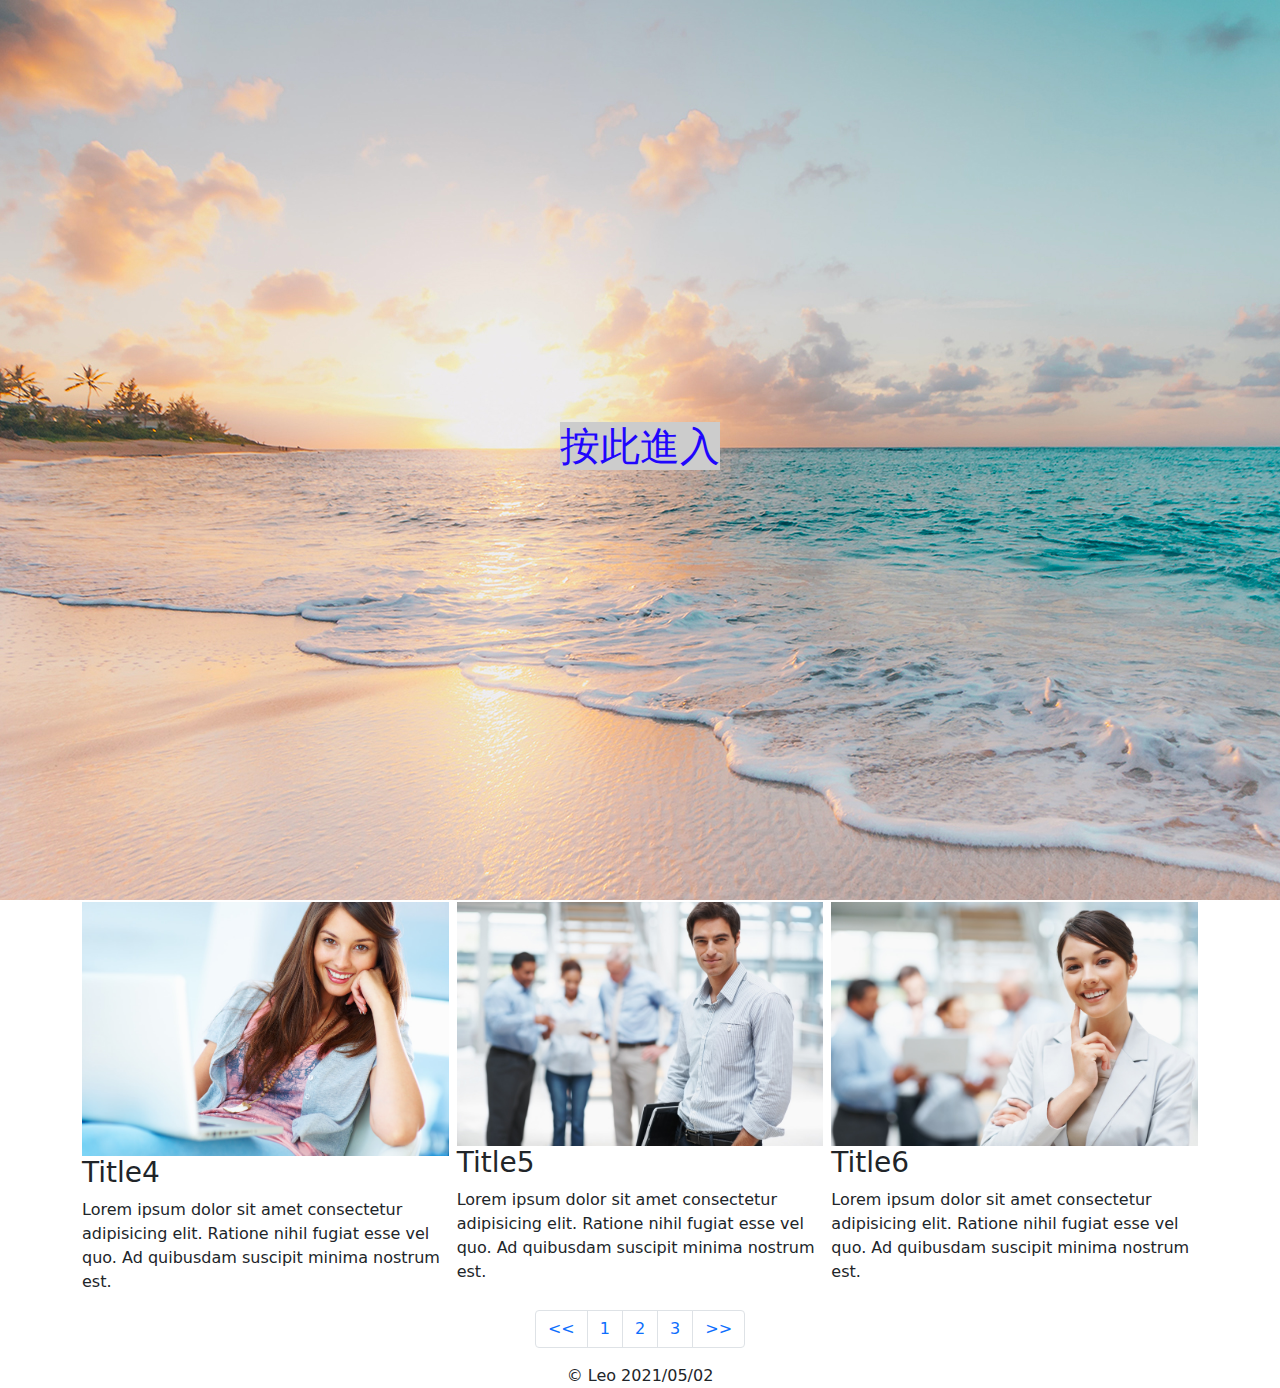
<file: Index.html>
<!doctype html>
<html lang="en">

<head>
    <!-- Required meta tags -->
    <meta charset="utf-8">
    <meta name="viewport" content="width=device-width, initial-scale=1">

    <!-- Bootstrap CSS -->
    <link rel="stylesheet" href="js/bootstrap.min.css">
    <!-- <link href="https://cdn.jsdelivr.net/npm/bootstrap@5.0.0-beta3/dist/css/bootstrap.min.css" rel="stylesheet"
    integrity="sha384-eOJMYsd53ii+scO/bJGFsiCZc+5NDVN2yr8+0RDqr0Ql0h+rP48ckxlpbzKgwra6" crossorigin="anonymous"> -->
    <!-- Optional JavaScript; choose one of the two! -->

    <!-- Option 1: Bootstrap Bundle with Popper -->
    <script src="js/bootstrap.bundle.min.js"></script>
    <script src="js/bootstrap.min.js"></script>
    <!-- <script src="https://cdn.jsdelivr.net/npm/bootstrap@5.0.0-beta3/dist/js/bootstrap.bundle.min.js"
    integrity="sha384-JEW9xMcG8R+pH31jmWH6WWP0WintQrMb4s7ZOdauHnUtxwoG2vI5DkLtS3qm9Ekf"
    crossorigin="anonymous"></script> -->


    <!-- Option 2: Separate Popper and Bootstrap JS -->
    <!--
<script src="https://cdn.jsdelivr.net/npm/@popperjs/core@2.9.1/dist/umd/popper.min.js" integrity="sha384-SR1sx49pcuLnqZUnnPwx6FCym0wLsk5JZuNx2bPPENzswTNFaQU1RDvt3wT4gWFG" crossorigin="anonymous"></script>
<script src="https://cdn.jsdelivr.net/npm/bootstrap@5.0.0-beta3/dist/js/bootstrap.min.js" integrity="sha384-j0CNLUeiqtyaRmlzUHCPZ+Gy5fQu0dQ6eZ/xAww941Ai1SxSY+0EQqNXNE6DZiVc" crossorigin="anonymous"></script>
-->

    <script src="js/jquery.min.js"></script>

    <title>Hello, world!</title>
    <style type="text/css">
        .jumbotron {
            color: aliceblue;
            background: url("images/picsum1.jpg") no-repeat center center /cover;
        }

        /* https://picsum.photos/1920/200?random=1 */
        .a_breadcrumb {
            background-color: bisque;
        }

        .breadcrumb {
            background-color: transparent;
        }

        .detail {
            color: white;
            background-color: black;
        }
        .detail2{
            display: none;
        }

        .breadcrumb-item a {
            color: black;
            text-decoration: none;
        }

        .breadcrumb-item.active {
            color: blue;
        }

        .cover{
            position: fixed;
            top: 0;
            left: 0;
            width: 100%;
            height: 100%;
            z-index: 20;
            background-image: url("images/beach.jpg");
            background-size: cover;
            display: flex;
            justify-content: center;
        }

        .cover .enter {
            text-align: center;
            background-color: #ccc;
            color: rgb(31, 6, 253);
            font-weight: bolder;
        }
    </style>
</head>
<body>
    <div class="cover">
        <!-- <div class="container-fluid"> -->
        <div class="row align-items-center">
            <div class="col">
                <div class="enter">
                    <h1>按此進入</h1>
                </div>
            </div>
        </div>
        <!-- </div> -->
    </div>
    <!-- Navbar -->

    <nav class="navbar navbar-expand-lg navbar-light bg-light">
        <div class="container-fluid">
            <a class="navbar-brand gohome" href="#">WEB</a>
            <button class="navbar-toggler" type="button" data-bs-toggle="collapse"
                data-bs-target="#navbarSupportedContent" aria-controls="navbarSupportedContent" aria-expanded="false"
                aria-label="Toggle navigation">
                <span class="navbar-toggler-icon"></span>
            </button>
            <div class="collapse navbar-collapse" id="navbarSupportedContent">
                <ul class="navbar-nav me-auto mb-2 mb-lg-0">
                    <li class="nav-item">
                        <a class="nav-link active" aria-current="page" href="#">Home</a>
                    </li>
                    <li class="nav-item">
                        <a class="nav-link" href="#">Link</a>
                    </li>
                    <li class="nav-item dropdown">
                        <a class="nav-link dropdown-toggle" href="#" id="navbarDropdown" role="button"
                            data-bs-toggle="dropdown" aria-expanded="false">
                            Dropdown
                        </a>
                        <ul class="dropdown-menu" aria-labelledby="navbarDropdown">
                            <li><a class="dropdown-item" href="#">Action</a></li>
                            <li><a class="dropdown-item" href="#">Another action</a></li>
                            <li>
                                <hr class="dropdown-divider">
                            </li>
                            <li><a class="dropdown-item" href="#">Something else here</a></li>
                        </ul>
                    </li>
                    <li class="nav-item">
                        <a class="nav-link disabled" href="#" tabindex="-1" aria-disabled="true">Disabled</a>
                    </li>
                </ul>
                <form class="d-flex">
                    <input class="form-control me-2" type="search" placeholder="Search" aria-label="Search">
                    <button class="btn btn-outline-success" type="submit">Search</button>
                </form>
            </div>
        </div>
    </nav>
    <div class="jumbotron jumbotron-fluid">
        <div class="container ">
            <h1 class="display-4">Welcome to my website</h1>
            <p class="lead mb-0">This is a modified jumbotron that occupies the entire horizontal space of its parent.
            </p>
        </div>
    </div>
    <div class="a_breadcrumb">
        <div class="container">
            <nav style="--bs-breadcrumb-divider: '>';" aria-label="breadcrumb">
                <ol class="breadcrumb">
                    <li class="breadcrumb-item gohome"><a href="#">首頁</a></li>
                    <li class="breadcrumb-item active" aria-current="page">展示區</li>
                </ol>
            </nav>
        </div>
    </div>
    <div class="container">
        <div class="col-12">
            <h1>Title</h1>
            <p>Lorem ipsum, dolor sit amet consectetur adipisicing elit. Omnis numquam commodi, ipsam et tenetur
                necessitatibus dolorum ex rerum nesciunt officiis facere possimus? Magnam quaerat enim aperiam ab
                commodi aspernatur officiis itaque aut harum soluta? Nesciunt nam iure odio, esse sequi architecto ex
                aut dolor eos nulla voluptatibus laborum labore natus.</p>
            <div class="space mt-3">
                <h2>About me</h2>
                <p>Lorem ipsum dolor sit amet consectetur adipisicing elit. Nemo expedita deleniti voluptate commodi
                    beatae vel possimus nisi modi. Eius, veritatis!</p>
                <div class="detail">
                    <p>更多細節 (按此打開)</p>
                </div>
                <div class="detail2 mb-5">
                    <p>Lorem ipsum dolor sit, amet consectetur adipisicing elit. Modi deserunt voluptatum quos tempore
                        deleniti, hic officiis aperiam cum quisquam accusantium facere minima quod at, soluta explicabo
                        iure rem ipsum fugit quas consequuntur sunt molestiae suscipit delectus assumenda? Totam
                        provident est inventore architecto officia corporis at. Soluta labore quibusdam at possimus?</p>
                </div>
            </div>
            <div class="row g-2 justify-content-center ">
                <!-- g-<number> 間距-->
                <!-- row-cols-md-3 =col-md-4 -->
                <!-- justify-content- 調整主軸空間(flex) -->
                <div class="col-12 col-md-4">
                    <div class="item">
                        <img src="images/slide-1.jpg" alt="" class="w-100">
                        <h3>Title1</h3>
                        <p>Lorem ipsum dolor sit amet consectetur adipisicing elit. Ratione nihil fugiat esse vel quo.
                            Ad
                            quibusdam suscipit minima nostrum est.</p>
                    </div>
                </div>
                <div class="col-12 col-md-4">
                    <div class="item">
                        <img src="images/slide-2.jpg" alt="" class="w-100">
                        <h3>Title2</h3>
                        <p>Lorem ipsum dolor sit amet consectetur adipisicing elit. Ratione nihil fugiat esse vel quo.
                            Ad
                            quibusdam suscipit minima nostrum est.</p>
                    </div>
                </div>
                <div class="col-12 col-md-4">
                    <div class="item">
                        <img src="images/slide-3.jpg" alt="" class="w-100">
                        <h3>Title3</h3>
                        <p>Lorem ipsum dolor sit amet consectetur adipisicing elit. Ratione nihil fugiat esse vel quo.
                            Ad
                            quibusdam suscipit minima nostrum est.</p>
                    </div>
                </div>

                <div class="col-12 col-md-4">
                    <div class="item">
                        <img src="images/slide-4.jpg" alt="" class="w-100">
                        <h3>Title4</h3>
                        <p>Lorem ipsum dolor sit amet consectetur adipisicing elit. Ratione nihil fugiat esse vel quo.
                            Ad
                            quibusdam suscipit minima nostrum est.</p>
                    </div>
                </div>
                <div class="col-12 col-md-4">
                    <div class="item">
                        <img src="images/slide-5.jpg" alt="" class="w-100">
                        <h3>Title5</h3>
                        <p>Lorem ipsum dolor sit amet consectetur adipisicing elit. Ratione nihil fugiat esse vel quo.
                            Ad
                            quibusdam suscipit minima nostrum est.</p>
                    </div>
                </div>
                <div class="col-12 col-md-4">
                    <div class="item">
                        <img src="images/slide-6.jpg" alt="" class="w-100">
                        <h3>Title6</h3>
                        <p>Lorem ipsum dolor sit amet consectetur adipisicing elit. Ratione nihil fugiat esse vel quo.
                            Ad
                            quibusdam suscipit minima nostrum est.</p>
                    </div>
                </div>

            </div>
        </div>
    </div>
    <nav aria-label="Page navigation example">
        <ul class="pagination justify-content-center">
            <li class="page-item"><a class="page-link" href="#"><<</a>
            </li>
            <li class="page-item"><a class="page-link" href="#">1</a></li>
            <li class="page-item"><a class="page-link" href="#">2</a></li>
            <li class="page-item"><a class="page-link" href="#">3</a></li>
            <li class="page-item"><a class="page-link" href="#">>></a></li>
        </ul>
    </nav>
    <div class="container-fluid footer text-center">
        &copy; Leo 2021/05/02
    </div>
 
    


    <script type="text/javascript">
        $(document).ready(function (){
          $(".enter").click(function () {
            $(".cover").hide()
          })
          $(".gohome").click(function () {
              $(".cover").show()              
          })
          $(".detail").click(function (){
              $(".detail2").slideToggle()
          })
        })
    </script>
</body>

</html>
</file>
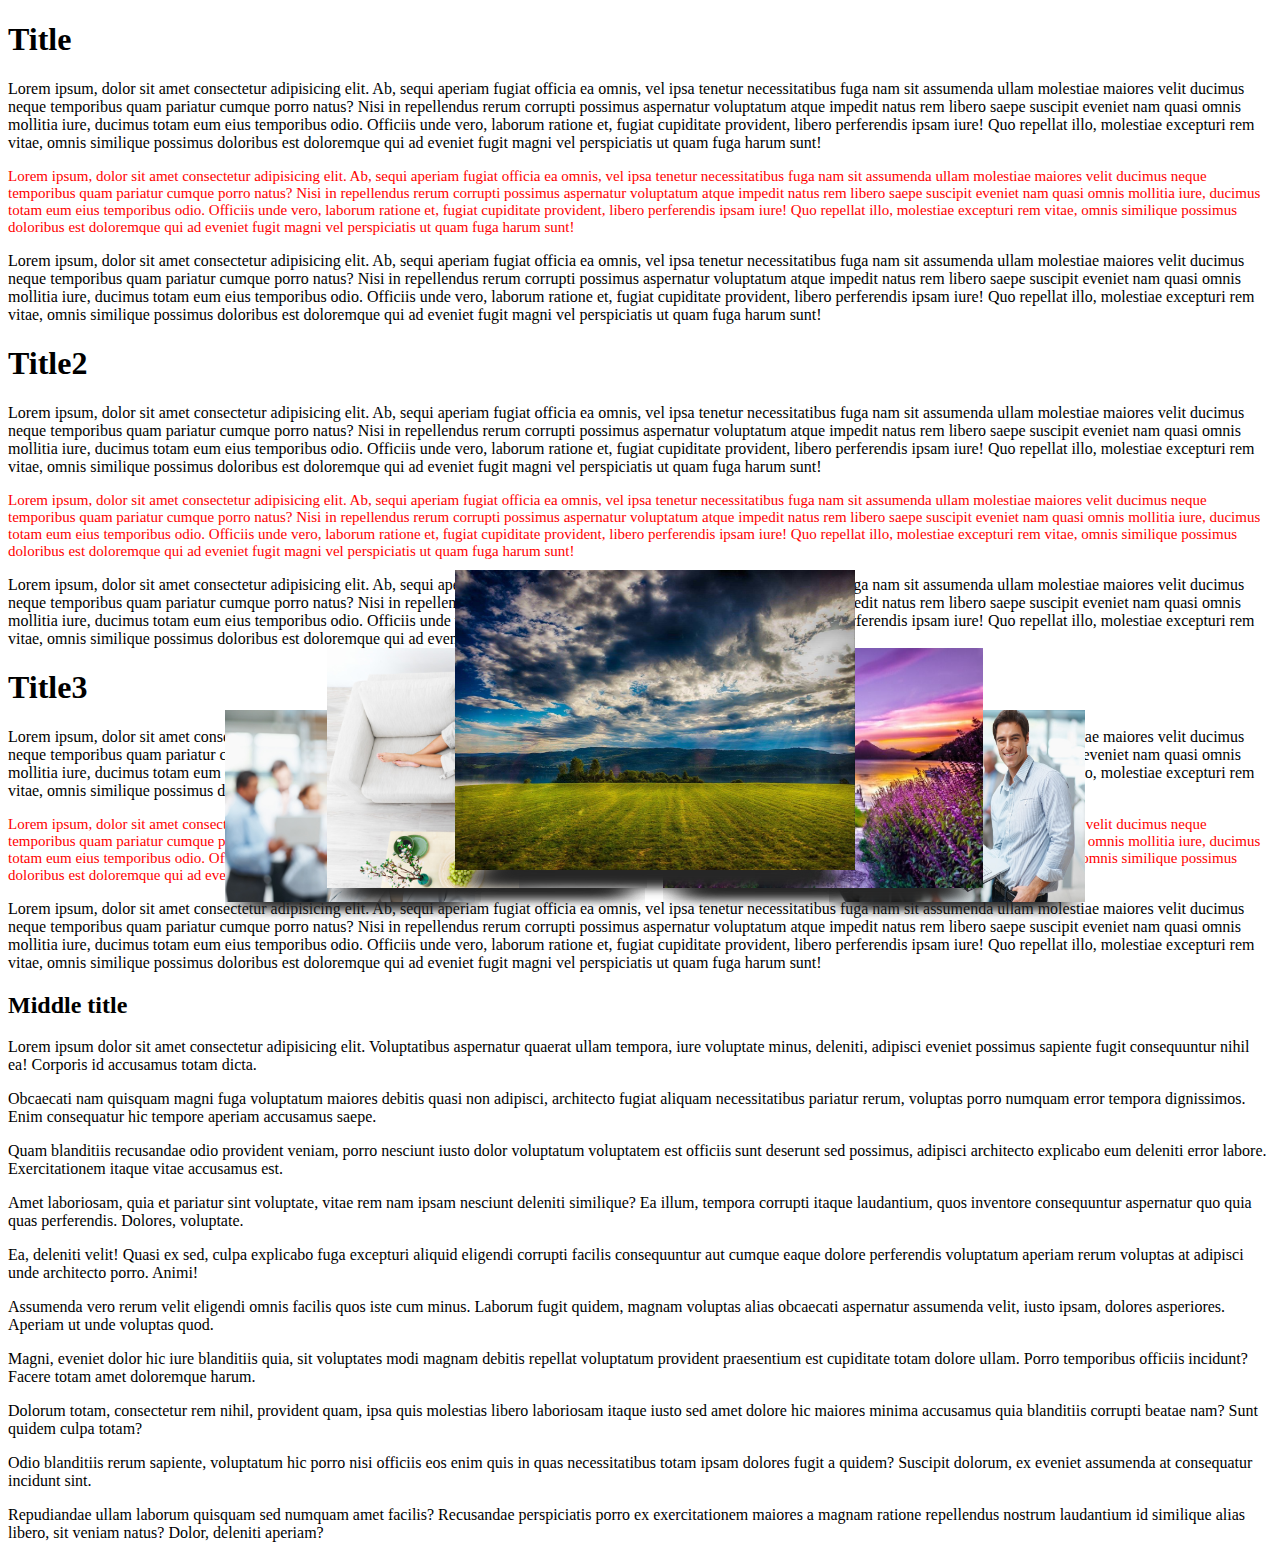
<file: Carousel Ad_Demo.html>
<!DOCTYPE html>
<html lang="en">

</html>

<head>
    <meta charset="UTF-8">
    <meta name="viewport" content="width=device-width, initial-scale=1.0">
    <link rel="Stylesheet" type="text/css" href="style/carousel.css">
	<script src="scripts/jquery.min.js"></script>
    <script type="text/javascript"
        src="scripts/jquery.mousewheel.min.js"></script>
    <script type="text/javascript" src="scripts/jquery.carousel-1.1.min.js"></script>
    <title>DemoWeb</title>
    <Style type="text/css">
        hi {
            background-color: aliceblue;
        }

        .page {
            color: red;
            font-size: 15px;
        }


/* carousel的浮動視窗背景參數，其餘的在css檔案中 */
        .full-screem {
            position: fixed;
            bottom: 0;
            left: 0;
            width: 100%;
            height: 40%;
            z-index: 20;
            background: rgba(0, 0, 0, .0);
            display: flex;
            justify-content: center;
            align-items: flex-end;
        }
    </Style>
</head>

<body>
    <h1>Title</h1>
    <p>Lorem ipsum, dolor sit amet consectetur adipisicing elit. Ab, sequi aperiam fugiat officia ea omnis, vel ipsa
        tenetur necessitatibus fuga nam sit assumenda ullam molestiae maiores velit ducimus neque temporibus quam
        pariatur cumque porro natus? Nisi in repellendus rerum corrupti possimus aspernatur voluptatum atque impedit
        natus rem libero saepe suscipit eveniet nam quasi omnis mollitia iure, ducimus totam eum eius temporibus odio.
        Officiis unde vero, laborum ratione et, fugiat cupiditate provident, libero perferendis ipsam iure! Quo repellat
        illo, molestiae excepturi rem vitae, omnis similique possimus doloribus est doloremque qui ad eveniet fugit
        magni vel perspiciatis ut quam fuga harum sunt!</p>
    <p class="page">Lorem ipsum, dolor sit amet consectetur adipisicing elit. Ab, sequi aperiam fugiat officia ea omnis,
        vel ipsa
        tenetur necessitatibus fuga nam sit assumenda ullam molestiae maiores velit ducimus neque temporibus quam
        pariatur cumque porro natus? Nisi in repellendus rerum corrupti possimus aspernatur voluptatum atque impedit
        natus rem libero saepe suscipit eveniet nam quasi omnis mollitia iure, ducimus totam eum eius temporibus odio.
        Officiis unde vero, laborum ratione et, fugiat cupiditate provident, libero perferendis ipsam iure! Quo repellat
        illo, molestiae excepturi rem vitae, omnis similique possimus doloribus est doloremque qui ad eveniet fugit
        magni vel perspiciatis ut quam fuga harum sunt!</p>
    <p>Lorem ipsum, dolor sit amet consectetur adipisicing elit. Ab, sequi aperiam fugiat officia ea omnis, vel ipsa
        tenetur necessitatibus fuga nam sit assumenda ullam molestiae maiores velit ducimus neque temporibus quam
        pariatur cumque porro natus? Nisi in repellendus rerum corrupti possimus aspernatur voluptatum atque impedit
        natus rem libero saepe suscipit eveniet nam quasi omnis mollitia iure, ducimus totam eum eius temporibus odio.
        Officiis unde vero, laborum ratione et, fugiat cupiditate provident, libero perferendis ipsam iure! Quo repellat
        illo, molestiae excepturi rem vitae, omnis similique possimus doloribus est doloremque qui ad eveniet fugit
        magni vel perspiciatis ut quam fuga harum sunt!</p>
    <h1>Title2</h1>
    <p>Lorem ipsum, dolor sit amet consectetur adipisicing elit. Ab, sequi aperiam fugiat officia ea omnis, vel ipsa
        tenetur necessitatibus fuga nam sit assumenda ullam molestiae maiores velit ducimus neque temporibus quam
        pariatur cumque porro natus? Nisi in repellendus rerum corrupti possimus aspernatur voluptatum atque impedit
        natus rem libero saepe suscipit eveniet nam quasi omnis mollitia iure, ducimus totam eum eius temporibus odio.
        Officiis unde vero, laborum ratione et, fugiat cupiditate provident, libero perferendis ipsam iure! Quo repellat
        illo, molestiae excepturi rem vitae, omnis similique possimus doloribus est doloremque qui ad eveniet fugit
        magni vel perspiciatis ut quam fuga harum sunt!</p>
    <p class="page">Lorem ipsum, dolor sit amet consectetur adipisicing elit. Ab, sequi aperiam fugiat officia ea omnis,
        vel ipsa
        tenetur necessitatibus fuga nam sit assumenda ullam molestiae maiores velit ducimus neque temporibus quam
        pariatur cumque porro natus? Nisi in repellendus rerum corrupti possimus aspernatur voluptatum atque impedit
        natus rem libero saepe suscipit eveniet nam quasi omnis mollitia iure, ducimus totam eum eius temporibus odio.
        Officiis unde vero, laborum ratione et, fugiat cupiditate provident, libero perferendis ipsam iure! Quo repellat
        illo, molestiae excepturi rem vitae, omnis similique possimus doloribus est doloremque qui ad eveniet fugit
        magni vel perspiciatis ut quam fuga harum sunt!</p>
    <p>Lorem ipsum, dolor sit amet consectetur adipisicing elit. Ab, sequi aperiam fugiat officia ea omnis, vel ipsa
        tenetur necessitatibus fuga nam sit assumenda ullam molestiae maiores velit ducimus neque temporibus quam
        pariatur cumque porro natus? Nisi in repellendus rerum corrupti possimus aspernatur voluptatum atque impedit
        natus rem libero saepe suscipit eveniet nam quasi omnis mollitia iure, ducimus totam eum eius temporibus odio.
        Officiis unde vero, laborum ratione et, fugiat cupiditate provident, libero perferendis ipsam iure! Quo repellat
        illo, molestiae excepturi rem vitae, omnis similique possimus doloribus est doloremque qui ad eveniet fugit
        magni vel perspiciatis ut quam fuga harum sunt!</p>
    <h1>Title3</h1>
    <p>Lorem ipsum, dolor sit amet consectetur adipisicing elit. Ab, sequi aperiam fugiat officia ea omnis, vel ipsa
        tenetur necessitatibus fuga nam sit assumenda ullam molestiae maiores velit ducimus neque temporibus quam
        pariatur cumque porro natus? Nisi in repellendus rerum corrupti possimus aspernatur voluptatum atque impedit
        natus rem libero saepe suscipit eveniet nam quasi omnis mollitia iure, ducimus totam eum eius temporibus odio.
        Officiis unde vero, laborum ratione et, fugiat cupiditate provident, libero perferendis ipsam iure! Quo repellat
        illo, molestiae excepturi rem vitae, omnis similique possimus doloribus est doloremque qui ad eveniet fugit
        magni vel perspiciatis ut quam fuga harum sunt!</p>
    <p class="page">Lorem ipsum, dolor sit amet consectetur adipisicing elit. Ab, sequi aperiam fugiat officia ea omnis,
        vel ipsa
        tenetur necessitatibus fuga nam sit assumenda ullam molestiae maiores velit ducimus neque temporibus quam
        pariatur cumque porro natus? Nisi in repellendus rerum corrupti possimus aspernatur voluptatum atque impedit
        natus rem libero saepe suscipit eveniet nam quasi omnis mollitia iure, ducimus totam eum eius temporibus odio.
        Officiis unde vero, laborum ratione et, fugiat cupiditate provident, libero perferendis ipsam iure! Quo repellat
        illo, molestiae excepturi rem vitae, omnis similique possimus doloribus est doloremque qui ad eveniet fugit
        magni vel perspiciatis ut quam fuga harum sunt!</p>
    <p>Lorem ipsum, dolor sit amet consectetur adipisicing elit. Ab, sequi aperiam fugiat officia ea omnis, vel ipsa
        tenetur necessitatibus fuga nam sit assumenda ullam molestiae maiores velit ducimus neque temporibus quam
        pariatur cumque porro natus? Nisi in repellendus rerum corrupti possimus aspernatur voluptatum atque impedit
        natus rem libero saepe suscipit eveniet nam quasi omnis mollitia iure, ducimus totam eum eius temporibus odio.
        Officiis unde vero, laborum ratione et, fugiat cupiditate provident, libero perferendis ipsam iure! Quo repellat
        illo, molestiae excepturi rem vitae, omnis similique possimus doloribus est doloremque qui ad eveniet fugit
        magni vel perspiciatis ut quam fuga harum sunt!</p>
    <h2>Middle title</h2>
    <p>Lorem ipsum dolor sit amet consectetur adipisicing elit. Voluptatibus aspernatur quaerat ullam tempora, iure
        voluptate minus, deleniti, adipisci eveniet possimus sapiente fugit consequuntur nihil ea! Corporis id accusamus
        totam dicta.</p>
    <p>Obcaecati nam quisquam magni fuga voluptatum maiores debitis quasi non adipisci, architecto fugiat aliquam
        necessitatibus pariatur rerum, voluptas porro numquam error tempora dignissimos. Enim consequatur hic tempore
        aperiam accusamus saepe.</p>
    <p>Quam blanditiis recusandae odio provident veniam, porro nesciunt iusto dolor voluptatum voluptatem est officiis
        sunt deserunt sed possimus, adipisci architecto explicabo eum deleniti error labore. Exercitationem itaque vitae
        accusamus est.</p>
    <p>Amet laboriosam, quia et pariatur sint voluptate, vitae rem nam ipsam nesciunt deleniti similique? Ea illum,
        tempora corrupti itaque laudantium, quos inventore consequuntur aspernatur quo quia quas perferendis. Dolores,
        voluptate.</p>
    <p>Ea, deleniti velit! Quasi ex sed, culpa explicabo fuga excepturi aliquid eligendi corrupti facilis consequuntur
        aut cumque eaque dolore perferendis voluptatum aperiam rerum voluptas at adipisci unde architecto porro. Animi!
    </p>
    <p>Assumenda vero rerum velit eligendi omnis facilis quos iste cum minus. Laborum fugit quidem, magnam voluptas
        alias obcaecati aspernatur assumenda velit, iusto ipsam, dolores asperiores. Aperiam ut unde voluptas quod.</p>
    <p>Magni, eveniet dolor hic iure blanditiis quia, sit voluptates modi magnam debitis repellat voluptatum provident
        praesentium est cupiditate totam dolore ullam. Porro temporibus officiis incidunt? Facere totam amet doloremque
        harum.</p>
    <p>Dolorum totam, consectetur rem nihil, provident quam, ipsa quis molestias libero laboriosam itaque iusto sed amet
        dolore hic maiores minima accusamus quia blanditiis corrupti beatae nam? Sunt quidem culpa totam?</p>
    <p>Odio blanditiis rerum sapiente, voluptatum hic porro nisi officiis eos enim quis in quas necessitatibus totam
        ipsam dolores fugit a quidem? Suscipit dolorum, ex eveniet assumenda at consequatur incidunt sint.</p>
    <p>Repudiandae ullam laborum quisquam sed numquam amet facilis? Recusandae perspiciatis porro ex exercitationem
        maiores a magnam ratione repellendus nostrum laudantium id similique alias libero, sit veniam natus? Dolor,
        deleniti aperiam?</p>



<!-- carousel body code start 
        基本上廣告的名稱改成slide-(num).jpg就可以 -->
    <div class="full-screem">
        <!-- carousel -->

        <div class="carousel">
            <!-- BEGIN CONTAINER -->

            <div class="slides" style="width: 930px; height: 330px;">
                <!-- BEGIN CAROUSEL -->

                <div class="slideItem"
                    style="width: 256px; height: 211.2px; top: 54px; right: 34.6px; opacity: 1; z-index: 4; display: block;">
                    <!-- SLIDE ITEM -->
                    <a href="#"> <img src="images/slide-1.jpg"
                            style="width: 256px; height: 192px; display: inline-block;"> </a>
                    <div class="shadow"
                        style="width: 400px; z-index: -1; position: absolute; margin: 0px; padding: 0px; border: none; overflow: hidden; left: 0px; bottom: 0px;">
                        <div class="shadowLeft" style="position: relative; float: left;"></div>
                        <div class="shadowMiddle" style="position: relative; float: left; width: 56px;"></div>
                        <div class="shadowRight" style="position: relative; float: left;"></div>
                    </div>
                </div>
                <div class="slideItem"
                    style="width: 204.8px; height: 168.96px; top: 73.2px; right: -47.32px; opacity: 0; z-index: 3; display: none;">
                    <a href="#"> <img src="images/slide-2.jpg"
                            style="width: 204.8px; height: 153.6px; display: inline-block;"> </a>
                    <div class="shadow"
                        style="width: 400px; z-index: -1; position: absolute; margin: 0px; padding: 0px; border: none; overflow: hidden; left: 0px; bottom: 0px;">
                        <div class="shadowLeft" style="position: relative; float: left;"></div>
                        <div class="shadowMiddle" style="position: relative; float: left; width: 4.80000000000001px;">
                        </div>
                        <div class="shadowRight" style="position: relative; float: left;"></div>
                    </div>
                </div>
                <div class="slideItem"
                    style="width: 204.8px; height: 168.96px; top: 73.2px; right: 772.52px; opacity: 0; z-index: 3; display: none;">
                    <a href="#"> <img src="images/slide-3.jpg"
                            style="width: 204.8px; height: 153.6px; display: inline-block;"> </a>
                    <div class="shadow"
                        style="width: 400px; z-index: -1; position: absolute; margin: 0px; padding: 0px; border: none; overflow: hidden; left: 0px; bottom: 0px;">
                        <div class="shadowLeft" style="position: relative; float: left;"></div>
                        <div class="shadowMiddle" style="position: relative; float: left; width: 4.80000000000001px;">
                        </div>
                        <div class="shadowRight" style="position: relative; float: left;"></div>
                    </div>
                </div>
                <div class="slideItem"
                    style="width: 256px; height: 211.2px; top: 54px; right: 639.4px; opacity: 1; z-index: 4; display: block;">
                    <a href="#"> <img src="images/slide-4.jpg"
                            style="width: 256px; height: 192px; display: inline-block;"> </a>
                    <div class="shadow"
                        style="width: 400px; z-index: -1; position: absolute; margin: 0px; padding: 0px; border: none; overflow: hidden; left: 0px; bottom: 0px;">
                        <div class="shadowLeft" style="position: relative; float: left;"></div>
                        <div class="shadowMiddle" style="position: relative; float: left; width: 56px;"></div>
                        <div class="shadowRight" style="position: relative; float: left;"></div>
                    </div>
                </div>
                <div class="slideItem"
                    style="width: 320px; height: 264px; top: 30px; right: 473px; opacity: 1; z-index: 5; display: block;">
                    <a href="#"> <img src="images/slide-5.jpg"
                            style="width: 320px; height: 240px; display: inline-block;"> </a>
                    <div class="shadow"
                        style="width: 400px; z-index: -1; position: absolute; margin: 0px; padding: 0px; border: none; overflow: hidden; left: 0px; bottom: 0px;">
                        <div class="shadowLeft" style="position: relative; float: left;"></div>
                        <div class="shadowMiddle" style="position: relative; float: left; width: 120px;"></div>
                        <div class="shadowRight" style="position: relative; float: left;"></div>
                    </div>
                </div>
                <div class="slideItem"
                    style="width: 400px; height: 330px; top: 0px; right: 265px; opacity: 1; z-index: 6; display: block;">
                    <a href="#"> <img src="images/slide-6.jpg"
                            style="width: 400px; height: 300px; display: inline-block;"> </a>
                    <div class="shadow"
                        style="width: 400px; z-index: -1; position: absolute; margin: 0px; padding: 0px; border: none; overflow: hidden; left: 0px; bottom: 0px;">
                        <div class="shadowLeft" style="position: relative; float: left;"></div>
                        <div class="shadowMiddle" style="position: relative; float: left; width: 200px;"></div>
                        <div class="shadowRight" style="position: relative; float: left;"></div>
                    </div>
                </div>
                <div class="slideItem"
                    style="width: 320px; height: 264px; top: 30px; right: 137px; opacity: 1; z-index: 5; display: block;">
                    <img src="images/slide-7.jpg" style="width: 320px; height: 240px; display: inline-block;">
                    <div class="shadow"
                        style="width: 400px; z-index: -1; position: absolute; margin: 0px; padding: 0px; border: none; overflow: hidden; left: 0px; bottom: 0px;">
                        <div class="shadowLeft" style="position: relative; float: left;"></div>
                        <div class="shadowMiddle" style="position: relative; float: left; width: 120px;"></div>
                        <div class="shadowRight" style="position: relative; float: left;"></div>
                    </div>



                    <!-- <div class="spinner" style="display: none; width: 400px; height: 300px; top: 0px; right: 265px; opacity: 1; z-index: 10; position: absolute; cursor: pointer; overflow: hidden; padding: 0px; margin: 0px; border: none;"></div>
  <div class="videoOverlay" style="display: none; width: 400px; height: 300px; top: 0px; right: 265px; opacity: 1; z-index: 9; position: absolute; cursor: pointer; overflow: hidden; padding: 0px; margin: 0px; border: none;"></div>
     -->
                </div>
            </div>
        </div>
        <!-- END SLIDES -->


        <!-- <div class="nextButton"></div><div class="prevButton"></div>
  <div class="buttonNav" style="width: 182px; height: 26px;">
    <div class="bullet" style="text-align: center;"></div>
    <div class="bullet" style="text-align: center;"></div>
    <div class="bullet" style="text-align: center;"></div>
    <div class="bullet" style="text-align: center;"></div>
    <div class="bullet" style="text-align: center;"></div>
    <div class="bullet bulletActive" style="text-align: center;"></div>
    <div class="bullet" style="text-align: center;"></div> -->

    </div>

    <!-- END CAROUSEL -->
    
    <Script type="text/javascript">
        $(document).ready(function () {
            $('.carousel').carousel({
                carouselWidth: 960,
                carouselHeight: 330,
                directionNav: false,
                shadow: true,
                buttonNav: 'none',
                autoplayInterval: 2000,
                vAlign: 'end',
            });
        });
    </Script>
    </div>
</body>

</html>
</file>
<file: style/carousel.css>
﻿
/*
Item Name: jQuery Carousel Evolution
Author: Mapalla
Author URI: http://codecanyon.net/user/Mapalla
Version: 1.0
*/

/* _______________________________________________ */

/* CONTAINER */
/* _______________________________________________ */


.carousel {
  position : relative;
  margin : 0 auto;
  width : 930px;
  height : auto;
  border : none;
  overflow : visible;
}

/* _______________________________________________ */

/* SLIDES */
/* _______________________________________________ */

/* slide container */

.carousel .slides {
  width: 100%;
  height: 100%;
  margin : 0;
  padding : 0;
  border : none;
  list-style : none;
  position : relative;
  overflow : visible;
}

/* slide item */

.carousel .slides .slideItem {
  position : absolute;
  cursor : pointer;
  overflow : hidden;
  padding : 0;
  margin : 0;
  border : none;
}

.carousel .slides .slideItem a {
  display: block;
  text-decoration : none;
  margin : 0;
  padding : 0;
  border : none;
  outline : none;
}

.carousel .slides .slideItem img {
  margin : 0;
  padding : 0;
  border : none;
  width :100%;
  height : 100%;
}

/* _______________________________________________ */

/* DIRECTION BUTTON */
/* _______________________________________________ */


.carousel .nextButton {
  position : absolute;
  right : 10px;
  top : 133px;
  width : 35px;
  height : 35px;
  background : url("../images/next_button.png") no-repeat center;
  cursor : pointer;
  z-index : 9999;
}

.carousel .prevButton {
  position : absolute;
  left : 10px;
  top : 133px;
  width : 35px;
  height: 35px;
  background : url("../images/prev_button.png");
  cursor : pointer;
  z-index : 9999;
}

/* _______________________________________________ */

/* NAVIGATION BUTTON */
/* _______________________________________________ */

/* buttons container */

.carousel .buttonNav {
  position : relative;
  margin : 0 auto;
  z-index : 999;
}

/* numbers */

.carousel .buttonNav .numbers {
  position : relative;
  float : left;
  margin : 5px;
  color : #828282;
  cursor : pointer;
  font-weight : bold;
  text-decoration : none;
  font-size : 1em;
  font-family : Arial, Verdana;
}

.carousel .buttonNav .numbers:hover {
  color: #000;
  text-decoration : underline;
}

.carousel .buttonNav .numberActive {
  background : none;
  color : #000;
  cursor : default;
}

/* bullets */

.carousel .buttonNav .bullet {
  position : relative;
  float : left;
  width : 16px;
  height : 16px;
  background : url(../images/Bullet-White.png) no-repeat center;
  margin : 5px;
  float : left;
  cursor : pointer;
}

.carousel .buttonNav .bullet:hover { background : url(../images/Bullet-Black.png) no-repeat center; }

.carousel .buttonNav .bulletActive {
  background : url(../images/Bullet-Black.png) no-repeat center;
  cursor : default;
}

/* ____________________________________________________________ */

/* VIDEO */
/* ____________________________________________________________ */


.carousel .slides .videoOverlay { background : url("../images/video.png") no-repeat center; /* play button */ }

.carousel .slides .spinner { background : #000 url("../images/loading.gif") no-repeat center; /* video preloader */ }

/* _____________________________ *

/* SHADOW */
/* _____________________________ */


.carousel .shadow {
  width : 100%;
  height : 82px;
}

.carousel .shadow .shadowLeft {
  background : url("../images/shadowLeft.png") no-repeat;
  width : 100px;
  height : 82px;
  /* fix png problems in ie */
  -ms-filter: "progid:DXImageTransform.Microsoft.AlphaImageLoader(src=images/shadowLeft.png, sizingmethod=scale)"; /* IE8 */
 filter: progid:DXImageTransform.Microsoft.AlphaImageLoader(src=images/shadowLeft.png, sizingmethod=scale);   /* IE6 & 7 */
}

.carousel .shadow .shadowMiddle {
  height : 82px;
  background: url("../images/shadowTile.png") repeat-x;
  /* fix png problems in ie */
  -ms-filter: "progid:DXImageTransform.Microsoft.AlphaImageLoader(src=images/shadowTile.png, sizingmethod=scale)"; /* IE8 */
 filter: progid:DXImageTransform.Microsoft.AlphaImageLoader(src=images/shadowTile.png, sizingmethod=scale);   /* IE6 & 7 */
}

.carousel .shadow .shadowRight {
  width : 100px;
  height : 82px;
  background: url("../images/shadowRight.png") no-repeat;
  /* fix png problems in ie */
  -ms-filter: "progid:DXImageTransform.Microsoft.AlphaImageLoader(src=images/shadowRight.png, sizingmethod=scale)"; /* IE8 */
 filter: progid:DXImageTransform.Microsoft.AlphaImageLoader(src=images/shadowRight.png, sizingmethod=scale);   /* IE6 & 7 */
}

/* ____________________________________________________________ */

/* REFLECTION GRADIENT */
/* ____________________________________________________________ */

/* gradient color for Opera */

.carousel .gradient { background-image : url(../scripts/gradient.svg); }
</file>
